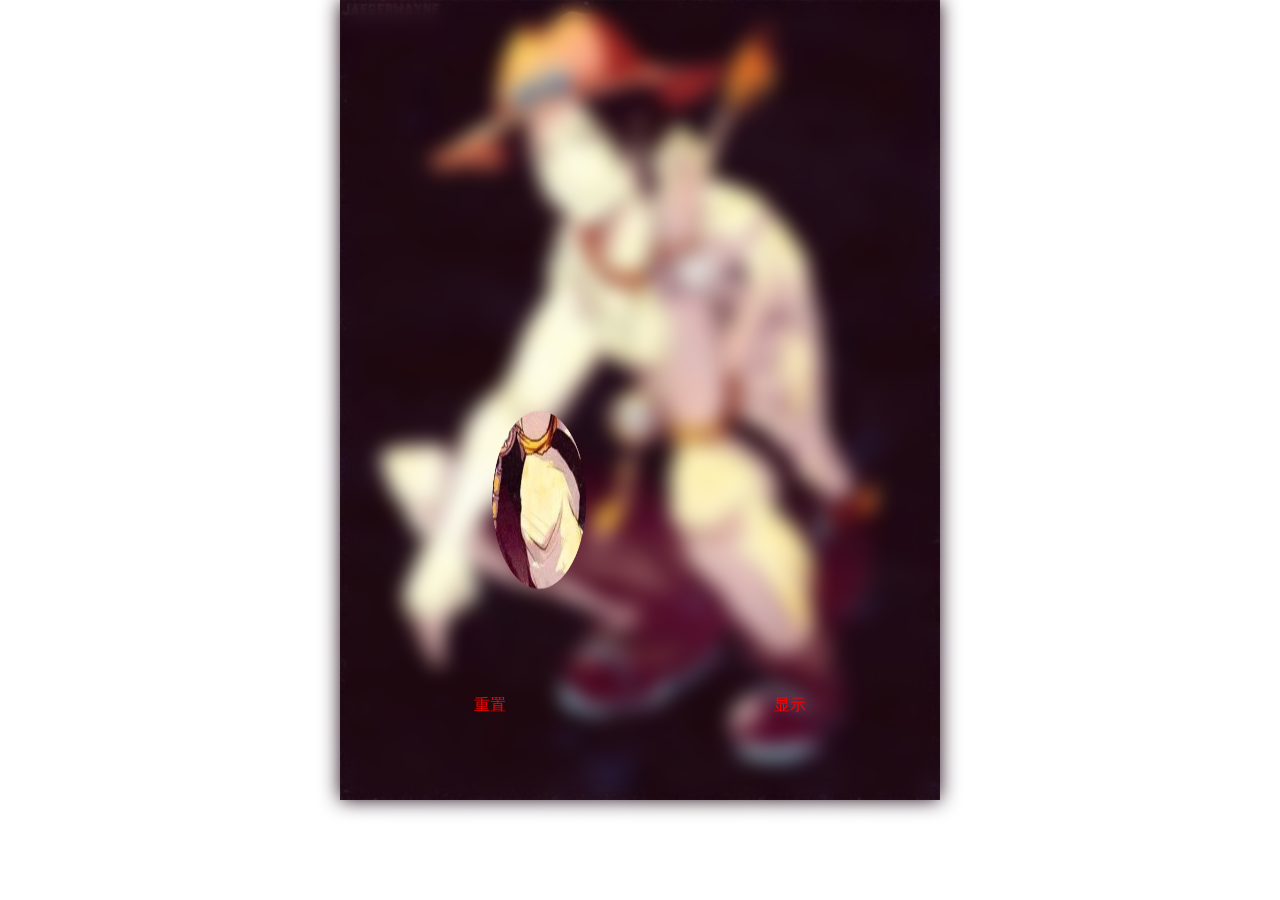
<file: canvas/index.html>
<!DOCTYPE html>
<html>
	<head>
		<meta charset="utf-8" />
		<title></title>
		<!--
        	作者：1534915553@qq.com
        	时间：2016-10-05
        	描述：app 端显示限制
        -->
		<meta name="viewport" 
			content="height= device-height,
					width=device-width,
					initial-scale=1.0,
					minimum-scale = 1.0,
					maximum-scale = 1.0,
					user-scalable=no"/>
	</head>
	<link rel="stylesheet" href="css/canvas_blur.css" />
	<body>
		<div id="blur_div">
		<img src="img/canvas_blur.bmp" id="blur_img" />
		<img id="canvas_blur_img" src="img/canvas_blur.bmp" />
		<canvas id="canvas_blur" ></canvas>
		<a href="javascript:reset()" id="reset_button" class="button">重置</a>
		<a href="javascript:show()" id="show_button" class="button">显示</a>
		</div>
	</body>
<script type="text/javascript" src="js/blur.js" ></script>
<script type="text/javascript" src="js/jquery-2.1.0.js" ></script>
</html>
</file>
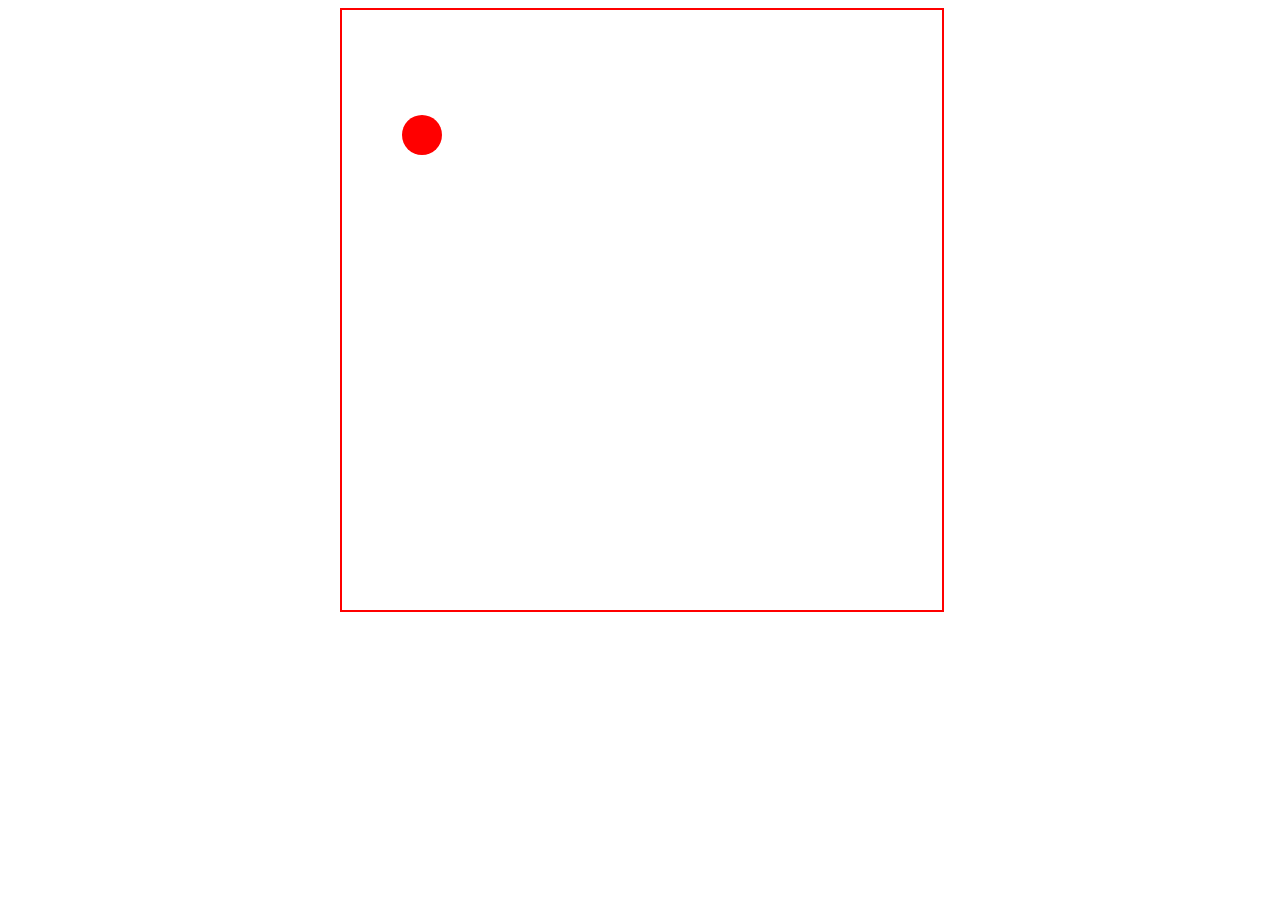
<file: CountDownCanvas/ballTest.html>
<!DOCTYPE html>
<html>
	<head>
		<meta charset="UTF-8">
		<title></title>
	</head>
	<link rel="stylesheet" href="css/ball.css" />
	<body>
		<div id="ballDiv">
			<canvas id="ballCanvas"></canvas>			
		</div>
	</body>
	<script type="text/javascript" src="js/ball.js" ></script>
</html>
</file>
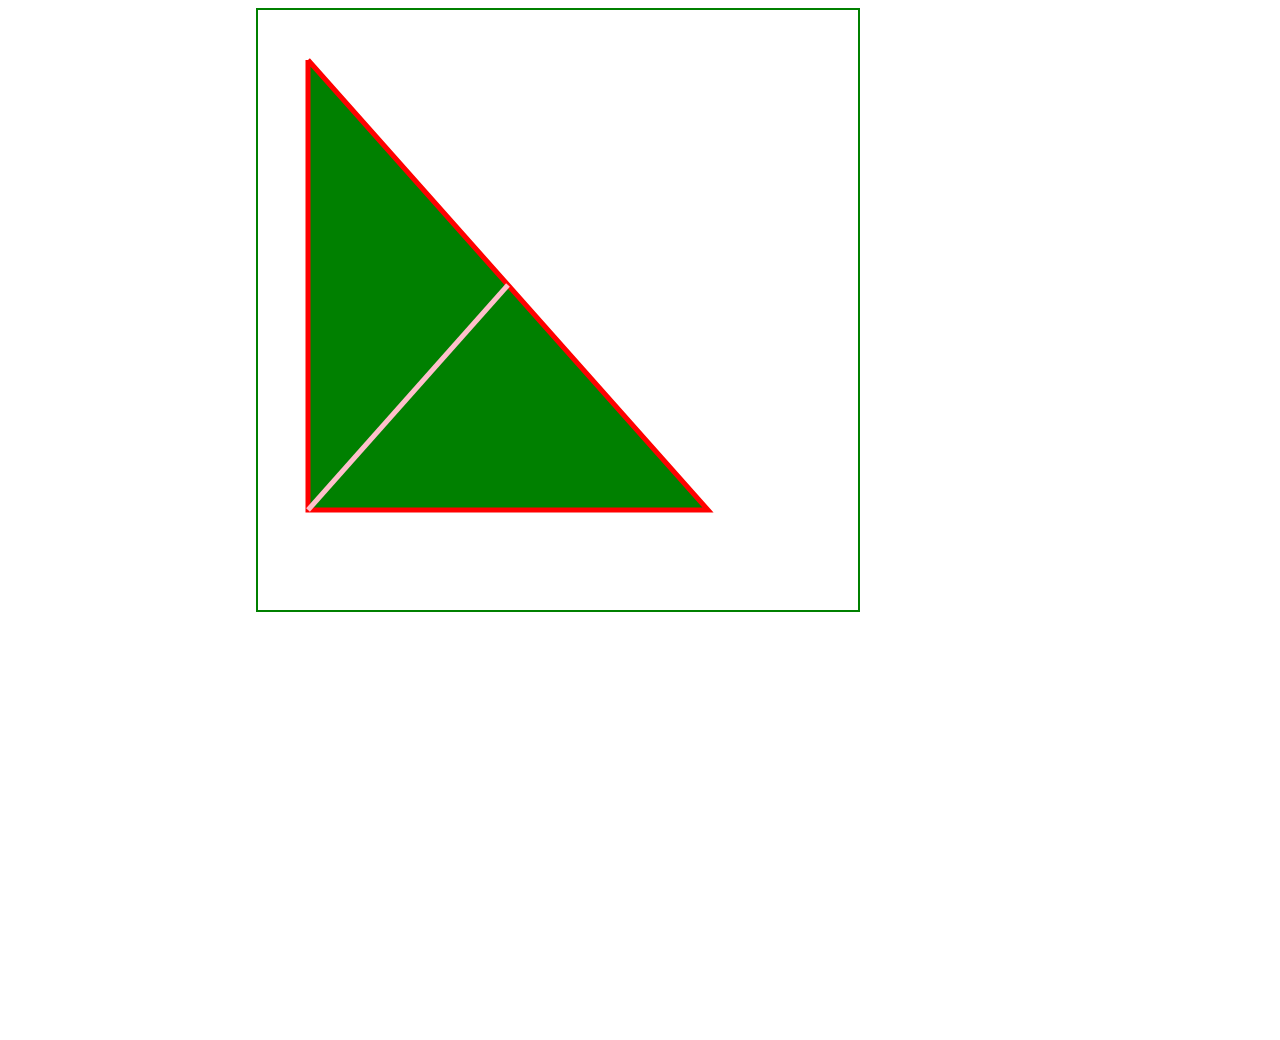
<file: CountDownCanvas/line.html>
<!DOCTYPE html>
<html>
	<head>
		<meta charset="utf-8" />
		<title></title>
		<link rel="stylesheet" href="css/line.css" />
	</head>
	<body>
		<div id="canvasDiv">
		<canvas id="canvasId" class="canvasId"></canvas>
		</div>
	</body>
	
	<script type="text/javascript" src="js/line.js" ></script>
	<script type="text/javascript" src="js/IsMobile.js" ></script>
</html>
</file>
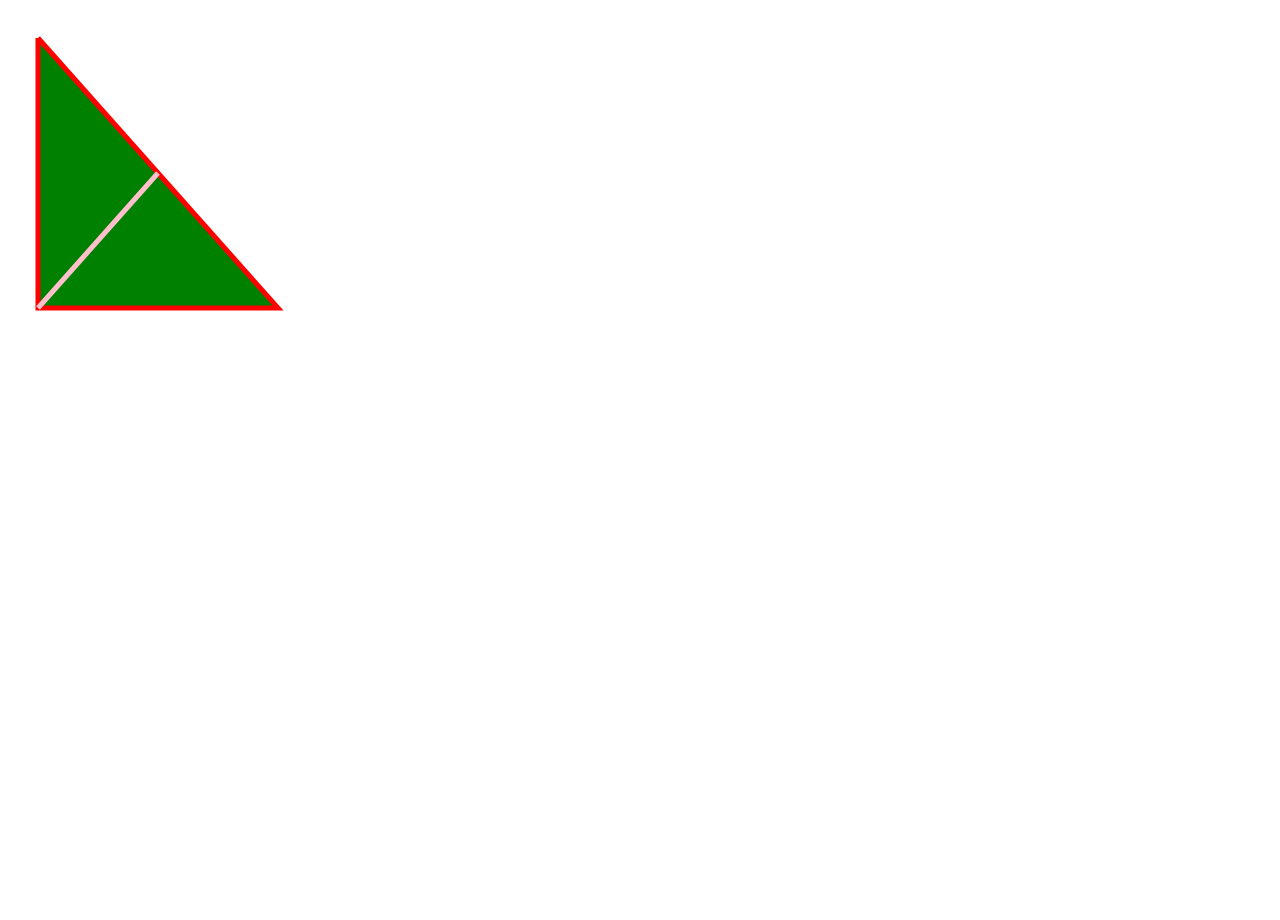
<file: CountDownCanvas/lineMobile.html>
<!DOCTYPE html>
<html>
	<head>
		<meta charset="utf-8" />
		<title></title>
		<meta name="viewport" content="width=device-width,height=device-height,initial-scale=1.0, minimum-scale=1.0, maximum-scale=1.0, user-scalable=no">
		<link rel="stylesheet" href="css/lineMobile.css" />
	</head>
	<body>
		<div id="canvasDiv">
		<canvas id="canvasId" class="canvasId"></canvas>
		</div>
	</body>
	<script type="text/javascript" src="js/lineMobile.js" ></script>
</html>
</file>
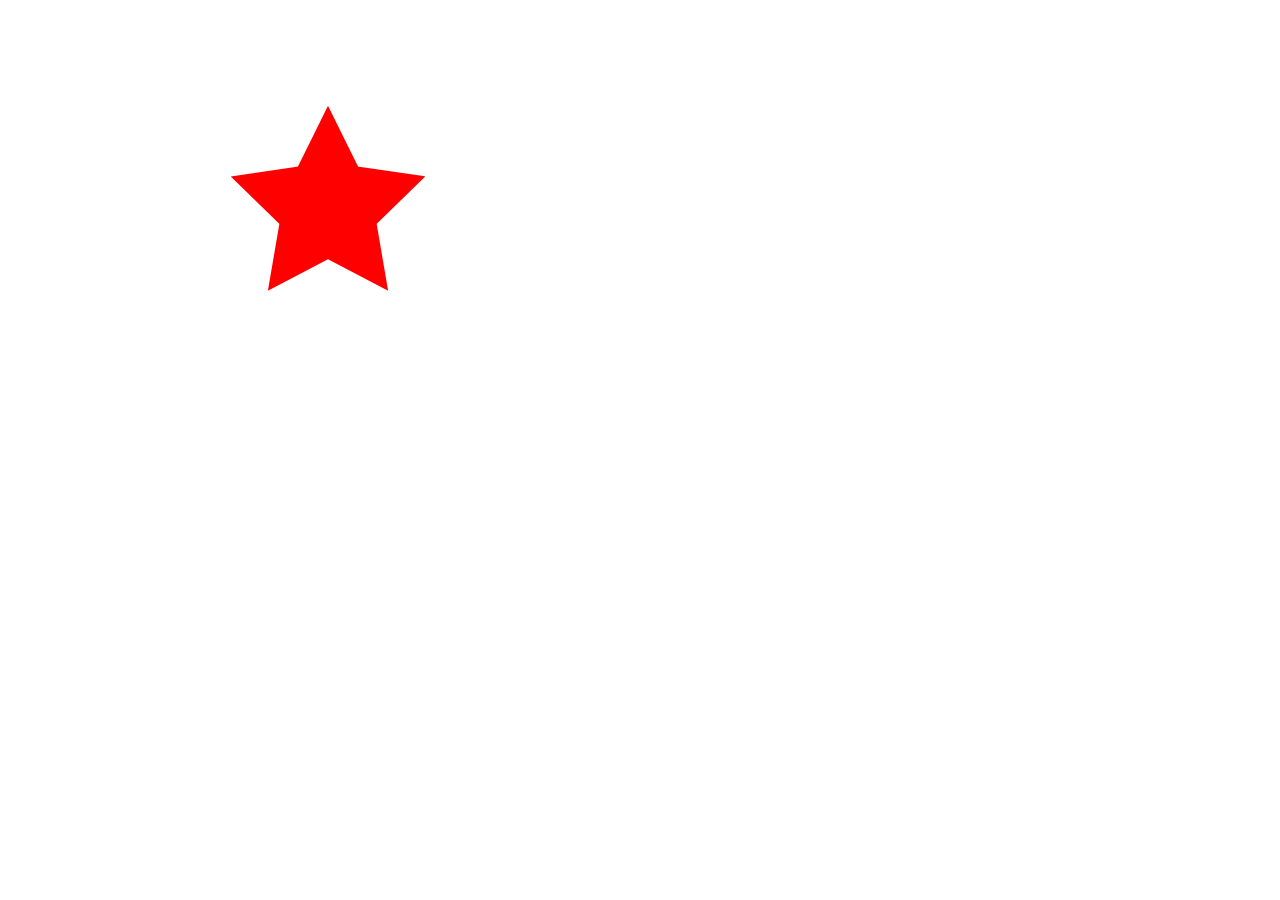
<file: CountDownCanvas/polygon.html>
<!DOCTYPE html>
<html>
	<head>
		<meta charset="UTF-8">
		<title></title>
	</head>
	<link rel="stylesheet" href="css/round.css" />
	<body>
		<div id="roundId">
			
			<canvas id="polygon"></canvas>
			
		</div>
	</body>
	<script type="text/javascript" src="js/polygon.js" ></script>
</html>
</file>
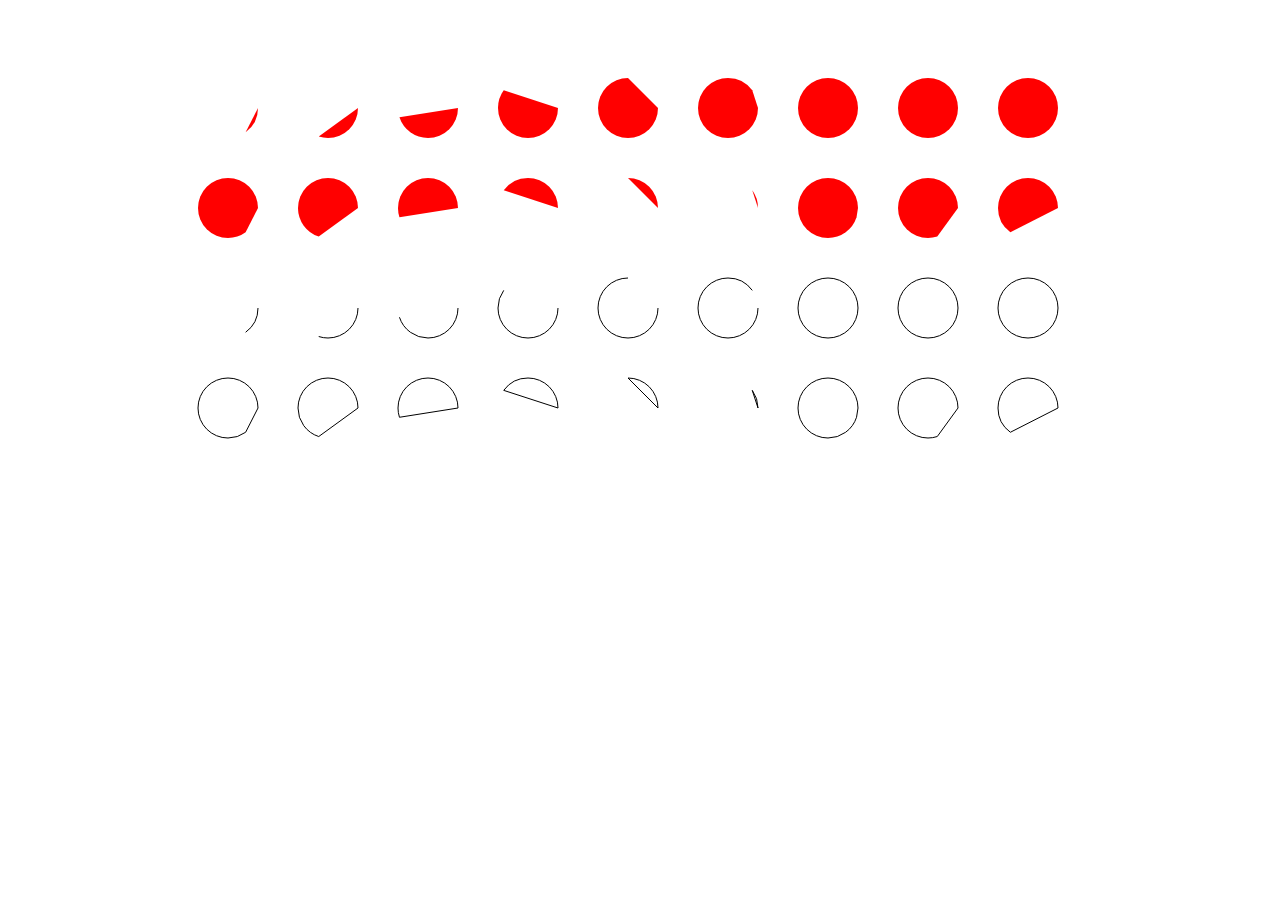
<file: CountDownCanvas/round.html>
<!DOCTYPE html>
<html>
	<head>
		<meta charset="UTF-8">
		<title></title>
	</head>
	<link rel="stylesheet" href="css/round.css" />
	<body>
		<div id="roundId">
			
			<canvas id="roundCanvas"></canvas>
			
		</div>
	</body>
	<script type="text/javascript" src="js/round.js" ></script>
</html>
</file>
<file: canvas/css/canvas_blur.css>
#canvas_blur_img{
	display: block;
	margin:auto;
	width:600px;
	height: 800px;
	filter: blur(10px);
	-webkit-filter: blur(10px);
	position: absolute;
	z-index: 2;
}

#blur_div{
	position: relative;
	margin: auto;
	width: 600px;
	height: 800px;
}

#blur_img{
	position: absolute;
	margin: auto;
	width: 600px;
	height: 800px;
	z-index: 1;
}

#canvas_blur{
	position: absolute;
	margin: auto;
	width: 600px;
	height: 800px;
	z-index: 3;
}

.button{
	display: block;
	position: absolute;
	z-index: 4;
	color: red;
	width: 100px;
	height: 30px;
	text-decoration: none;
	text-align: center;
	line-height: 30px;
	border-radius: 5px;
}

#reset_button{
	bottom: 80px;
	left: 100px;
}
#reset_button:hover{
	color: white;
}


#show_button{
	bottom: 80px;
	right: 100px;
}

#show_button:hover{
	color: white;
}

*{
	margin: 0;
	padding: 0;
}
</file>
<file: CountDownCanvas/css/ball.css>
#ballDiv{
	display: block;
	position: relative;
	width: 600px;
	height: 600px;
	margin: auto;
}
#ballCanvas{
	position: absolute;
	border: 2px solid red;
}
</file>
<file: CountDownCanvas/css/line.css>
#canvasDiv{
	position: relative;
	height: 1024px;
	width: 768px;
	margin: auto;
}

#canvasId{
	border:2px solid green;
	position: absolute;	
}
</file>
<file: CountDownCanvas/css/lineMobile.css>
#canvasDiv{
	position: relative;
	margin: auto;
}

*{
	padding: 0 0 ;
}
</file>
<file: CountDownCanvas/css/round.css>
#roundId{
	position: relative;
	width: 1024px;
	height: 768px;
	margin: auto;
}

#roundCanvas{
	position: absolute;	
}
</file>
